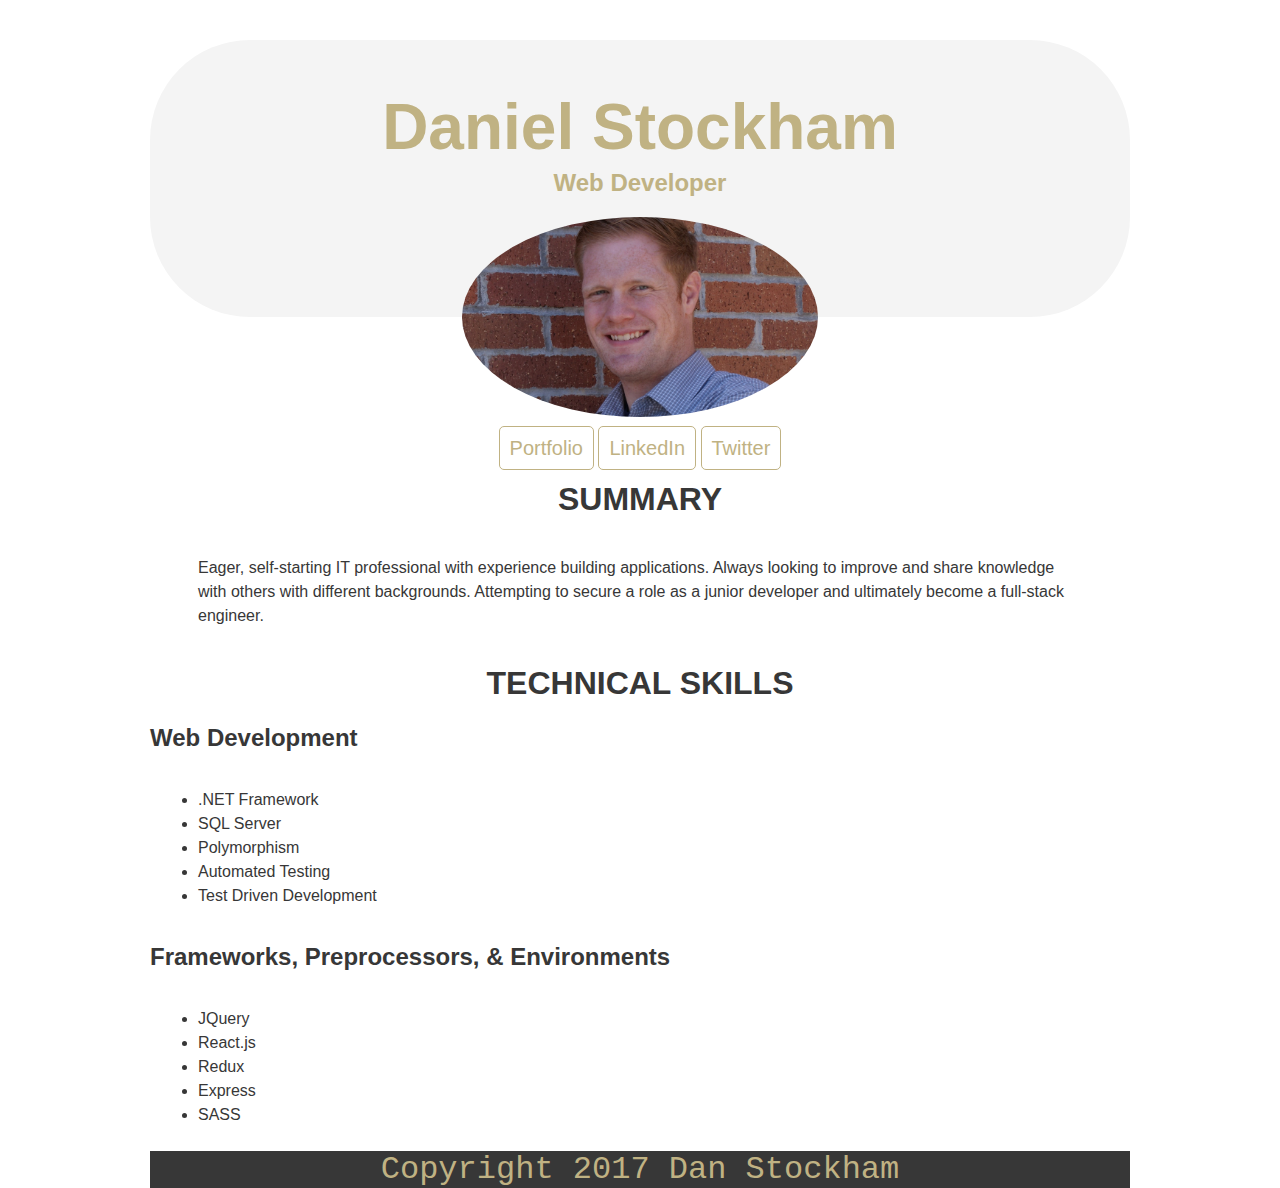
<file: M3W1D2B-Exercise/index.html>
<!DOCTYPE html> 
 
 <html>
    <head>
        <title>Dan's Resume</title>
        <link href="style.css" type="text/css" rel="stylesheet">
    </head>
    <body>
        <header>
            <h1>Daniel Stockham</h1>
            <h2>Web Developer</h2>
            <div class="image-holder">
            <img src="picture.JPG" title="Joseph Erickson" alt="A picture of Dan Stockham, Web Developer">
            </div>
        </header>
        <nav>
            <a href="http://www.danstockham.com">Portfolio</a>
            <a href="https://www.linkedin.com/in/danstockham">LinkedIn</a>
			<a href="https://twitter.com/CodeMeAwesome">Twitter</a>
        </nav>
        <section>
			<h1>SUMMARY</h1>
            <p>
				Eager, self-starting IT professional with experience building applications. Always looking to improve and share knowledge with others with different backgrounds. Attempting to secure a role as a junior developer and ultimately become a full-stack engineer.
            </p>
			<h1>TECHNICAL SKILLS</h1>
			<h2 class="section-header">Web Development</h2>
			<ul>
				<li>.NET Framework</li>
				<li>SQL Server</li>
				<li>Polymorphism</li>
				<li>Automated Testing</li>
				<li>Test Driven Development</li>
			</ul>
			<h2 class="section-header">Frameworks, Preprocessors, & Environments</h2>
			<ul>
				<li>JQuery</li>
				<li>React.js</li>
				<li>Redux</li>
				<li>Express</li>
				<li>SASS</li>
			</ul>
            
            <footer>
                Copyright 2017 Dan Stockham
            </footer>
        </section>
    </body>
 </html>
</file>
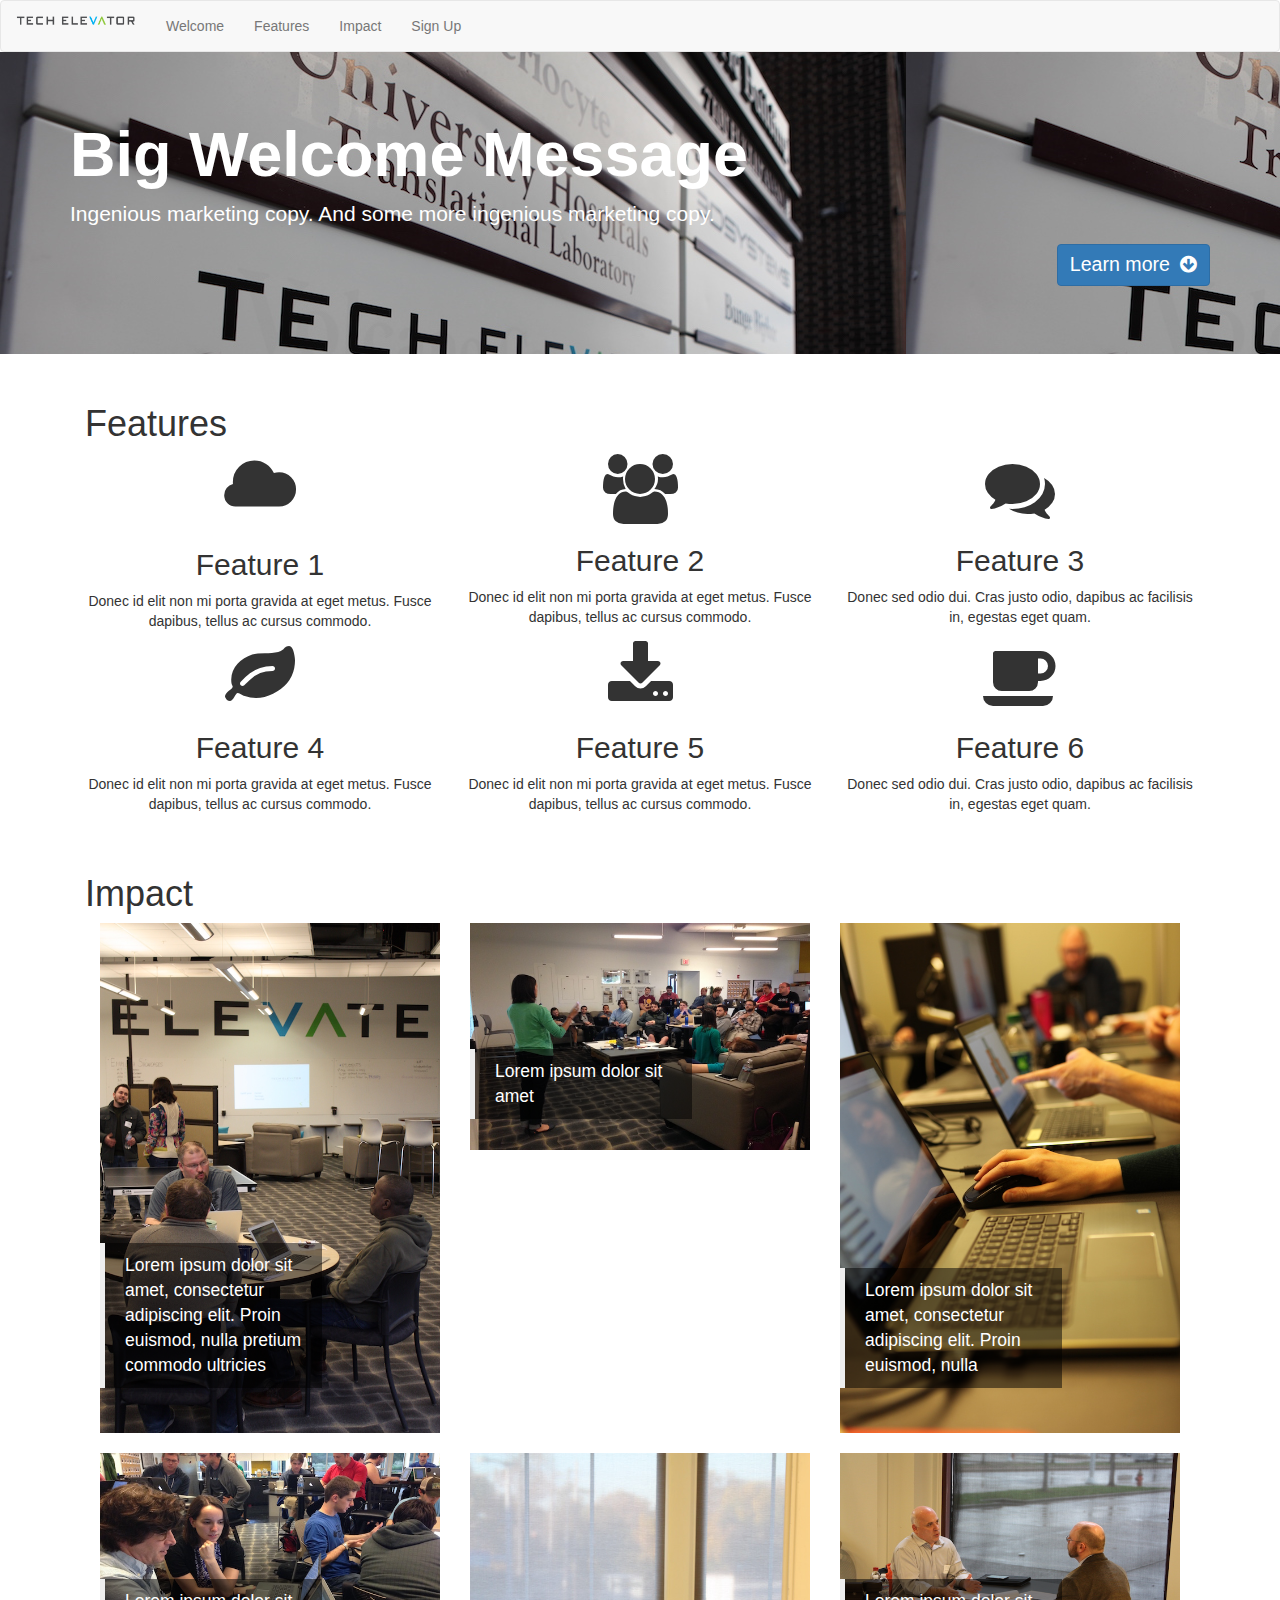
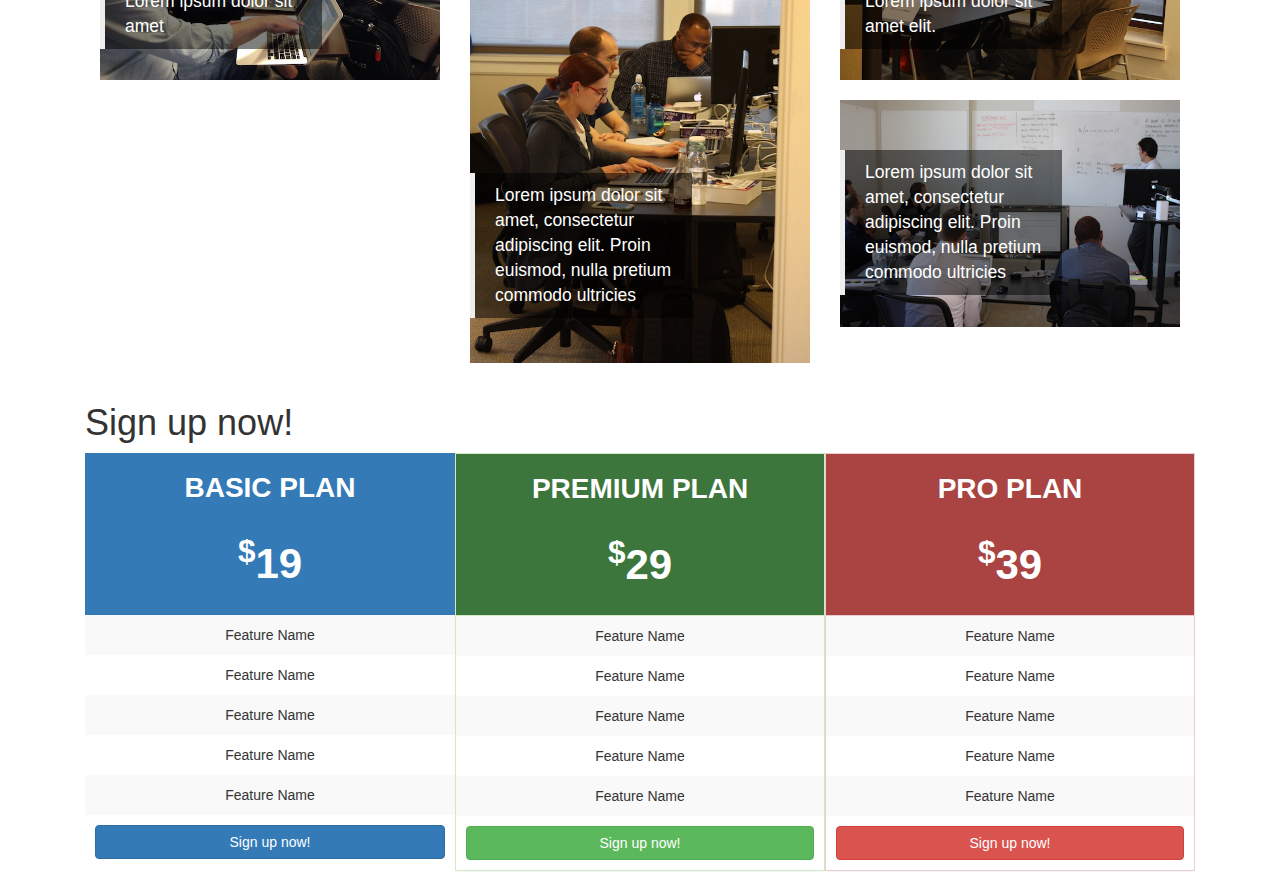
<file: M4W1D5-twitter-bootstrap-exercises/index.html>
<!DOCTYPE html>
<html>
    <head>
      <meta charset="utf-8">
      <title>Tech Elevator</title>
	  <link rel="stylesheet" href="https://maxcdn.bootstrapcdn.com/bootstrap/3.3.7/css/bootstrap.min.css" />
	  <link rel="stylesheet" href="https://maxcdn.bootstrapcdn.com/font-awesome/4.7.0/css/font-awesome.min.css" />
	  <link rel="stylesheet" href="main.css" />
	  <script src="https://code.jquery.com/jquery-3.2.1.min.js"></script>
	  <script src="https://maxcdn.bootstrapcdn.com/bootstrap/3.3.7/js/bootstrap.min.js"></script>
      <!-- Main Style Sheet -->
      
       
      <!-- Respond.js for IE 8 or less only -->
      <!--[if (lt IE 9) & (!IEMobile)]>
        <script src="js/vendor/respond.min.js"></script>
      <![endif]-->
    </head>
    <body>
	<div class="navbar navbar-default">
	<div class="container-fluid">
      <div class="navbar-header">
		<button type="button" class="navbar-toggle" data-toggle="collapse" data-target="#navbar" aria-expanded="false">
			<span class="sr-only">Toggle navigation</span>
			<span class="icon-bar"></span>
			<span class="icon-bar"></span>
			<span class="icon-bar"></span>
		</button>
		<a class="navbar-brand"><img src="img/te_logo.png" alt="Tech Elevator" width="120"></a>
		</div>
		<div class="collapse navbar-collapse" id="navbar">
        <ul class="nav navbar-nav">
          <li><a href="#welcome">Welcome</a></li>
          <li><a href="#features">Features</a></li>
          <li><a href="#impact">Impact</a></li>
          <li><a href="#signup">Sign Up</a></li>
        </ul>
		</div>
		</div>
	</div>
	

	
		<div class="jumbotron">
		<div class="container">
		  <h1>Big Welcome Message</h1>
		  <p>Ingenious marketing copy. And some more ingenious marketing copy.</p>
		  <a class="btn btn-primary pull-right jumbotron-btn" href="#features">Learn more<i class="fa fa-arrow-circle-down" aria-hidden="true"></i></a>
		</div>
		</div>
      <!-- FEATURES SECTION -->
	  <div class="container">
		  <section id="features" class="col-xs-12">
			<h1>Features</h1>
			<div class="row">
				<div class="col-xs-12 col-md-4 text-center">
					<span class="feature-icons"><i class="glyphicon glyphicon-cloud"></i></span>
					<h2>Feature 1</h2>
					<p>Donec id elit non mi porta gravida at eget metus. Fusce dapibus, tellus ac cursus commodo. </p>
				</div>
				<div class="col-xs-12 col-md-4 text-center">
					<span class="feature-icons"><i class="fa fa-users"></i></span>
					<h2>Feature 2</h2>
					<p>Donec id elit non mi porta gravida at eget metus. Fusce dapibus, tellus ac cursus commodo. </p>
				</div>
				<div class="col-xs-12 col-md-4 text-center">
					<span class="feature-icons"><i class="fa fa-comments"></i></span>
					<h2>Feature 3</h2>
					<p>Donec sed odio dui. Cras justo odio, dapibus ac facilisis in, egestas eget quam.</p>
				</div>
			</div>
			<div class="row">
				<div class="col-xs-12 col-md-4 text-center">
					<span class="feature-icons"><i class="fa fa-leaf"></i></span>
					<h2>Feature 4</h2>
					<p>Donec id elit non mi porta gravida at eget metus. Fusce dapibus, tellus ac cursus commodo. </p>
				</div>
				<div class="col-xs-12 col-md-4 text-center">
				<span class="feature-icons" ><i class="fa fa-download"></i></span>
				<h2>Feature 5</h2>
				<p>Donec id elit non mi porta gravida at eget metus. Fusce dapibus, tellus ac cursus commodo. </p>
				</div>
				<div class="col-xs-12 col-md-4 text-center">
					<span class="feature-icons"><i class="fa fa-coffee"></i></span>
					<h2>Feature 6</h2>
					<p>Donec sed odio dui. Cras justo odio, dapibus ac facilisis in, egestas eget quam.</p>
				</div>
			</div>
		  </section><!-- /.row -->

		  <!-- IMPACT SECTION -->
		  <section id="impact" class="col-xs-12">
			<h1>Impact</h1>
			<div class="col-xs-12 col-md-4 photo">
				<img class="img-responsive" src="img/photo_one.jpg" alt="Photo One" />
				<blockquote><p>Lorem ipsum dolor sit amet, consectetur adipiscing elit. Proin euismod, nulla pretium commodo ultricies</p></blockquote>
			</div>
			<div class="col-xs-12 col-md-4 photo">
				<img class="img-responsive" src="img/photo_two.jpg" alt="Photo Two">
				<blockquote><p>Lorem ipsum dolor sit amet</p></blockquote>
			</div>
			<div class="col-xs-12 col-md-4 photo">
				<img class="img-responsive" src="img/photo_three.jpg" alt="Photo Three">
				<blockquote><p>Lorem ipsum dolor sit amet, consectetur adipiscing elit. Proin euismod, nulla</p></blockquote>
			</div>
			<div class="col-xs-12 col-md-4 photo">
				<img class="img-responsive" src="img/photo_four.jpg" alt="Photo Four">
				<blockquote><p>Lorem ipsum dolor sit amet</p></blockquote>
			</div>
			<div class="col-xs-12 col-md-4 photo">
				<img class="img-responsive" src="img/photo_five.jpg" alt="Photo Five">
				<blockquote ><p>Lorem ipsum dolor sit amet, consectetur adipiscing elit. Proin euismod, nulla pretium commodo ultricies</p></blockquote>
			</div>
			<div class="col-xs-12 col-md-4 photo">
				<img class="img-responsive" src="img/photo_six.jpg" alt="Photo Six">
				<blockquote><p>Lorem ipsum dolor sit amet elit.</p></blockquote>
			</div>
			<div class="col-xs-12 col-md-4 photo">
				<img class="img-responsive" src="img/photo_seven.jpg" alt="Photo Seven">
				<blockquote><p>Lorem ipsum dolor sit amet, consectetur adipiscing elit. Proin euismod, nulla pretium commodo ultricies</p></blockquote>
			</div>
		  </section><!-- /#impact -->

		  <!-- SIGNUP SECTION -->
		  <section id="signup" class="col-xs-12 col-center-block">
			  <h1>Sign up now!</h1>
				<table class="col-md-4 panel-primary table-responsive table-striped text-center ">
				  <thead class="panel-heading">
					<tr>
					  <th class="text-center">
						<h2>Basic Plan</h2>
						<div><sup>$</sup>19</div>
					  </th>
					</tr>
				  </thead>
				  <tfoot>
					<tr><td><a class="col-xs-12 btn btn-primary" href="#">Sign up now!</a></td></tr>
				  </tfoot>
				  <tbody class="panel-body text-center ">
					<tr><td>Feature Name</td></tr>
					<tr><td>Feature Name</td></tr>
					<tr><td>Feature Name</td></tr>
					<tr><td>Feature Name</td></tr>
					<tr><td>Feature Name</td></tr>
				  </tbody>
				</table>
				<table class="col-md-4 panel panel-success table-responsive table-striped text-center padding">
				  <thead class="panel-heading">
					<tr>
					  <th class="text-center">
						<h2>Premium Plan</h2>
						<div><sup>$</sup>29</div>
					  </th>
					</tr>
				  </thead>
				  <tfoot>
					<tr><td><a class="col-xs-12 btn btn-success" href="#">Sign up now!</a></td></tr>
				  </tfoot>
				  <tbody class="panel-body text-center">
					<tr><td>Feature Name</td></tr>
					<tr><td>Feature Name</td></tr>
					<tr><td>Feature Name</td></tr>
					<tr><td>Feature Name</td></tr>
					<tr><td>Feature Name</td></tr>
				  </tbody>
				</table>
				<table class="col-md-4 panel panel-danger table-responsive table-striped text-center">
				  <thead class="panel-heading">
					<tr>
					  <th class="text-center">
						<h2>Pro Plan</h2>
						<div><sup>$</sup>39</div>
					  </th>
					</tr>
				  </thead>
				  <tfoot>
					<tr><td><a class="col-xs-12 btn btn-danger" href="#">Sign up now!</a></td></tr>
				  </tfoot>
				  <tbody>
					<tr><td>Feature Name</td></tr>
					<tr><td>Feature Name</td></tr>
					<tr><td>Feature Name</td></tr>
					<tr><td>Feature Name</td></tr>
					<tr><td>Feature Name</td></tr>
				  </tbody>
				</table>
		  </section><!-- /#signup -->
</div>
</body>
</html>
</file>
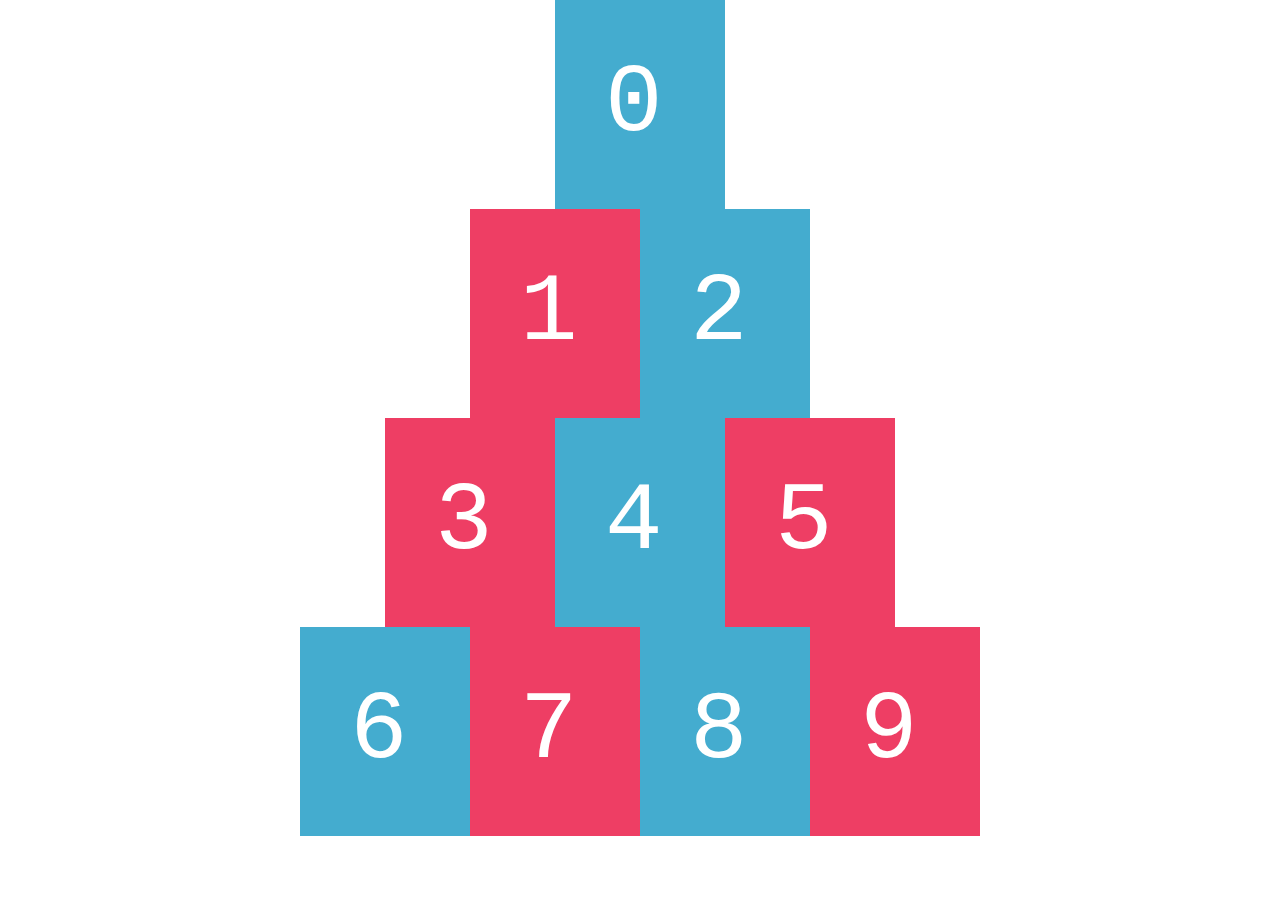
<file: M3W1D2-css-selectors-and-layouts-exercises/pyramid.html>
﻿<!DOCTYPE html>
<html>
<link href="pyramid.css" rel="stylesheet" />
<head>
    <title>Fun with Blocks</title>
</head>
<body>
    <div class="layer-1">
        
        <div id="box_0" class="box even">
            0
        </div>

    </div>
    <div class="layer-2">
        <div id="box_1" class="box odd">
            1
        </div>
        <div id="box_2" class="box even">
            2
        </div>
    </div>
    <div class="layer-3">
        <div id="box_3" class="box odd">
            3
        </div>
        <div id="box_4" class="box even">
            4
        </div>
        <div id="box_5" class="box odd">
            5
        </div>
    </div>
    <div class="layer-4">
        <div id="box_6" class="box even">
            6
        </div>
        <div id="box_7" class="box odd">
            7
        </div>
        <div id="box_8" class="box even">
            8
        </div>
        <div id="box_9" class="box odd">
            9
        </div>
    </div>
</body>
</html>
</file>
<file: M3W1D2B-Exercise/style.css>
body {
    background-color: #FFFFFF;
    color: #373737;
    text-align: center;
    margin: 40px 150px 0;
    font-family: Verdana, Geneva, sans-serif;
}

header {
    padding: 50px;
    background-color: #F4F4F4;

    border-radius: 100px;

    color: #C0B283;
    font-family: Impact, Charcoal, sans-serif;
    margin-bottom: 120px;
}

header h1 {
    font-size: 4em;
    margin: 0;
}

header h2 {
    margin-top: 5px;
}

header div.image-holder {
    height: 50px;
}
header div img {
    height: 200px;
    border-radius: 50%;
}

nav {
    margin: 15px 0;
}

nav a {
    padding: 0.5em;
    border: 1px solid #C0B283;
    border-radius: 5px;
    text-decoration: none;
    font-size: 1.25em;
    color: #C0B283;
}

nav a:hover {
    color: #DCD0C0;
    background-color: #C0B283;
}

section p, section ul {
    margin: 0.5em auto;
    text-align: left;
    line-height: 1.5em;
    padding: 1em 3em;
}

footer {
    background-color: #373737;
    color: #C0B283;
    font-family: 'Courier New', monospace;
    font-size: 2em;
    margin-bottom: 0;
}

.section-header {
	text-align: left;
}
</file>
<file: M4W1D5-twitter-bootstrap-exercises/main.css>
.feature-icons i {
	font-size: 70px;
}

.photo {
	position: relative;
	margin-bottom: 20px;
	height: 100%;
}

.jumbotron-btn {
	margin-bottom: 20px;
	font-size: 1.4em;
}

.jumbotron-btn i {
	padding-left: 10px;
}

.panel-danger .panel-heading {
	background-color: #a94442;
}

.panel-success .panel-heading {
	background-color: #3c763d;
}

.jumbotron {
	background: black;
	color: white;
}

.jumbotron h1 {
	font-weight: bold;
}

.navbar {
	margin-bottom: 0;
}

.subscript {
	font-size: .5em;
}

.padding {
}

td {
	padding: 10px;
}

table thead h2,
table thead div {
	color: #fff;
	font-weight: bold;
	text-transform: uppercase;
}

table thead h2 {
	font-size: 2em;
}

table thead div {
	font-size: 3em;
	padding: 20px;
}

blockquote { 
	position: absolute;
	color: white;
	bottom: 5%;
	background: rgba(0,0,0, 0.5);
	width: 60%;
	
}

#features {
	padding-bottom: 30px;
}

#section table {
	padding: 0 50px;
}

@media (min-width: 700px) {
	.jumbotron {
		background: url("img/te_present_906x600.jpg");
	}
	
}
</file>
<file: M3W1D2-css-selectors-and-layouts-exercises/pyramid.css>
﻿html {
    font: 96px Courier;
    color: white;
}

body {
    margin: 0 auto;
    width: 80%;
}

.wrapper {
    margin: 0 auto;
}

.box {
    padding: 50px;
    width: 70px;
}

.odd {
    background-color: #ee3e64;
}

.even {
    background-color: #44accf;
}

.layer-1,
.layer-2,
.layer-3,
.layer-4 {
    display: flex;
    flex-direction: row;
    justify-content: center;
}
</file>
